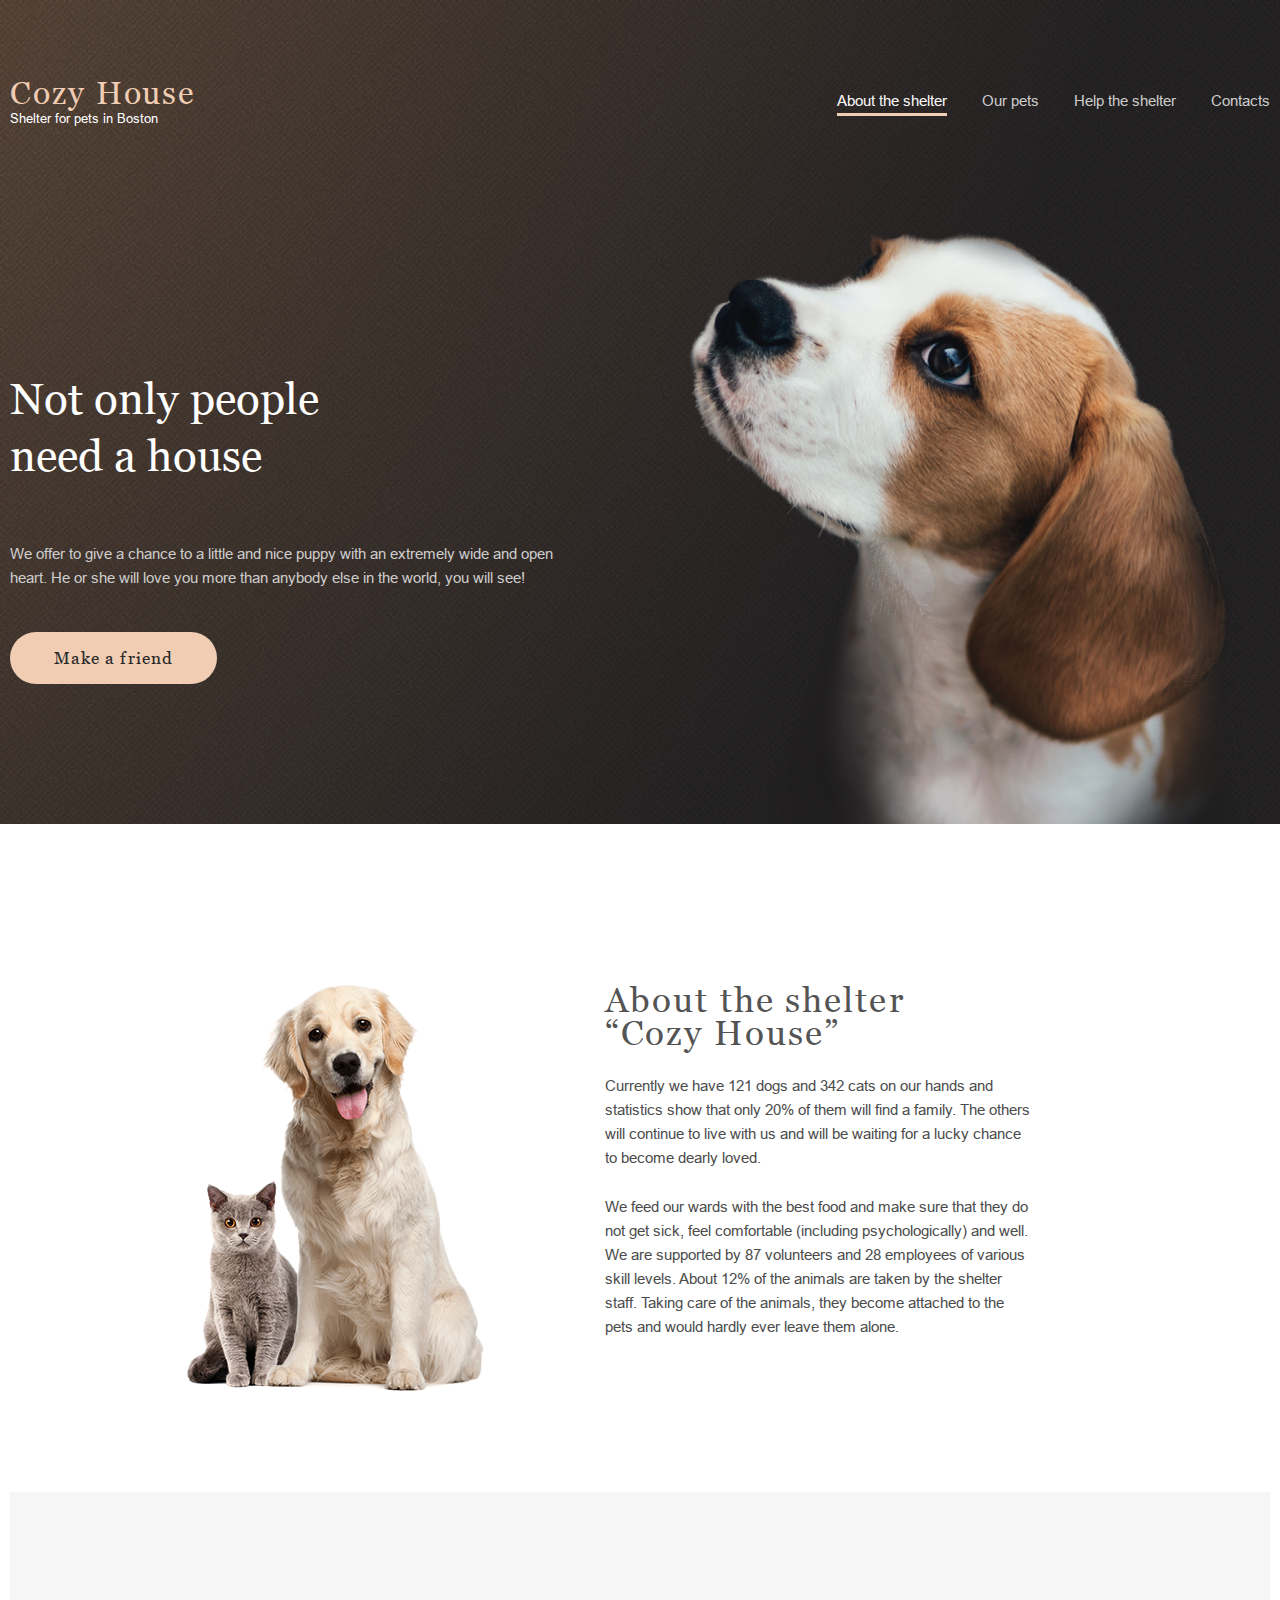
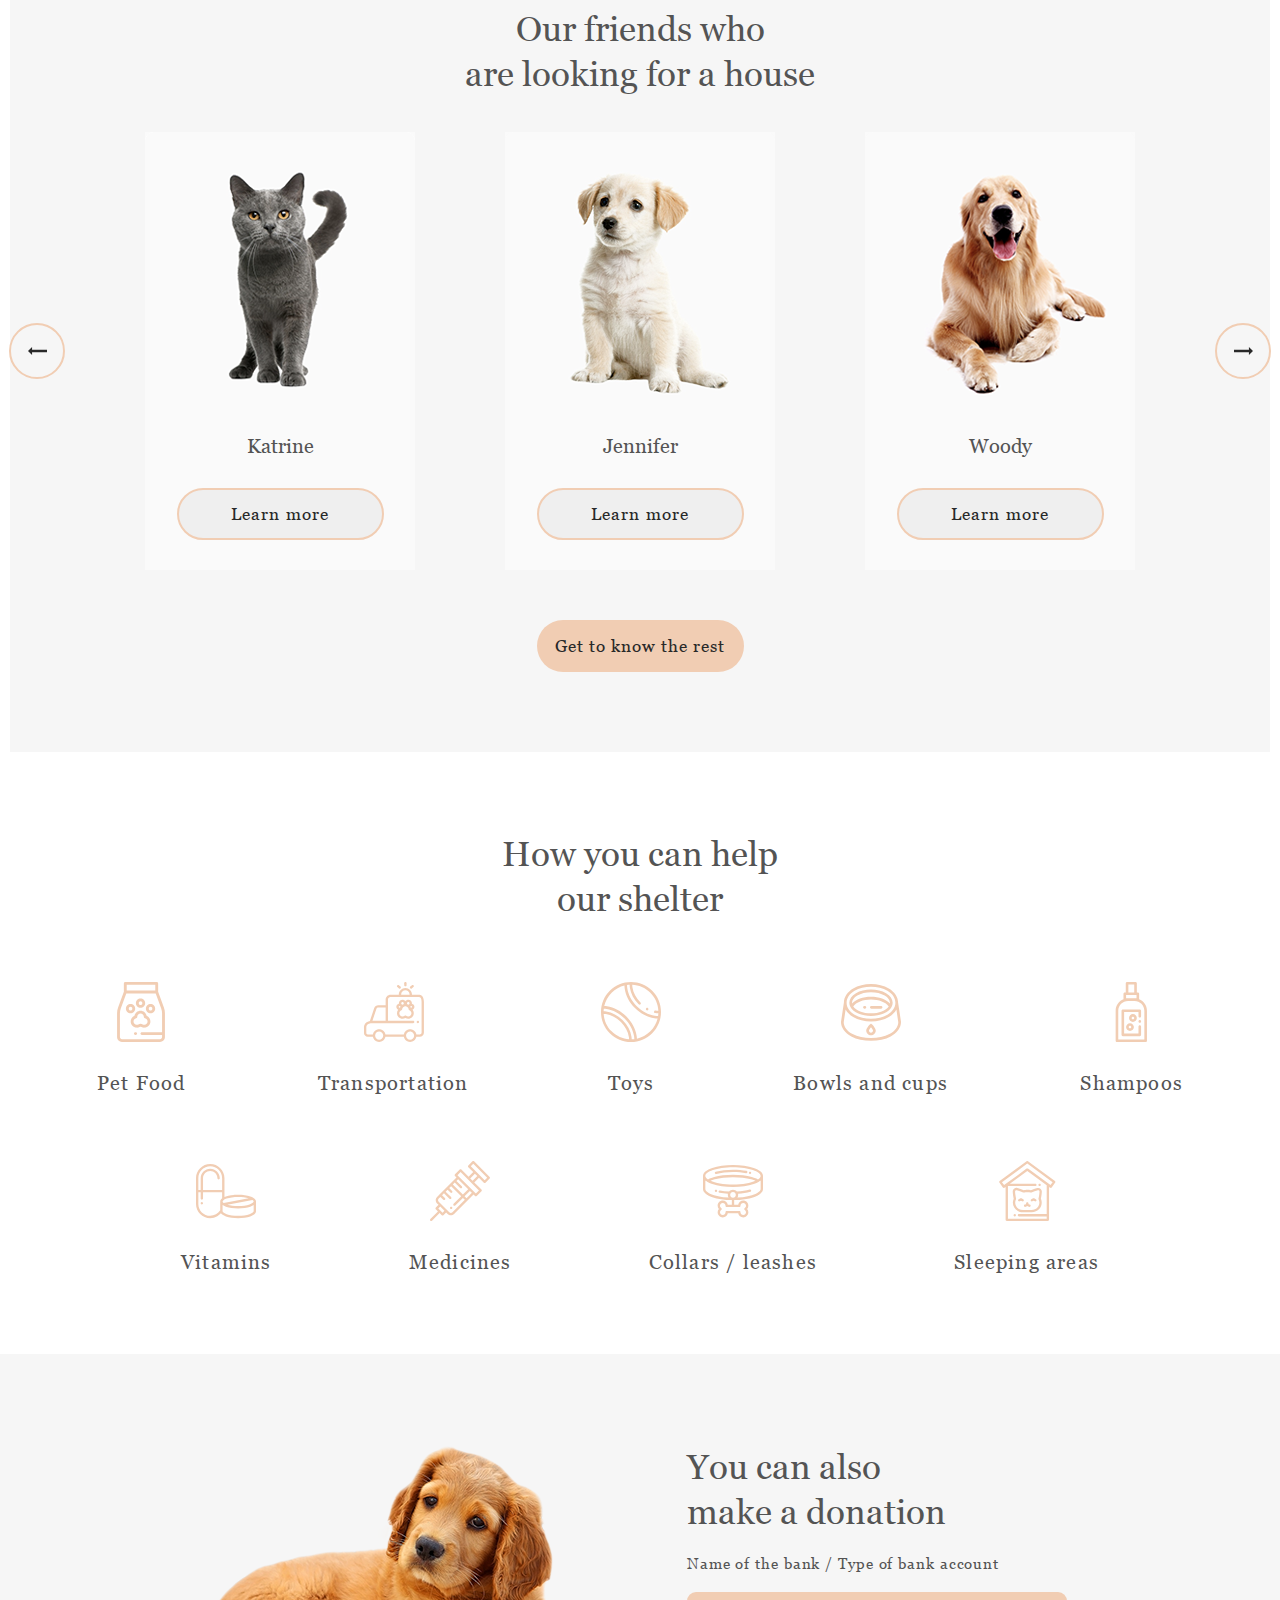
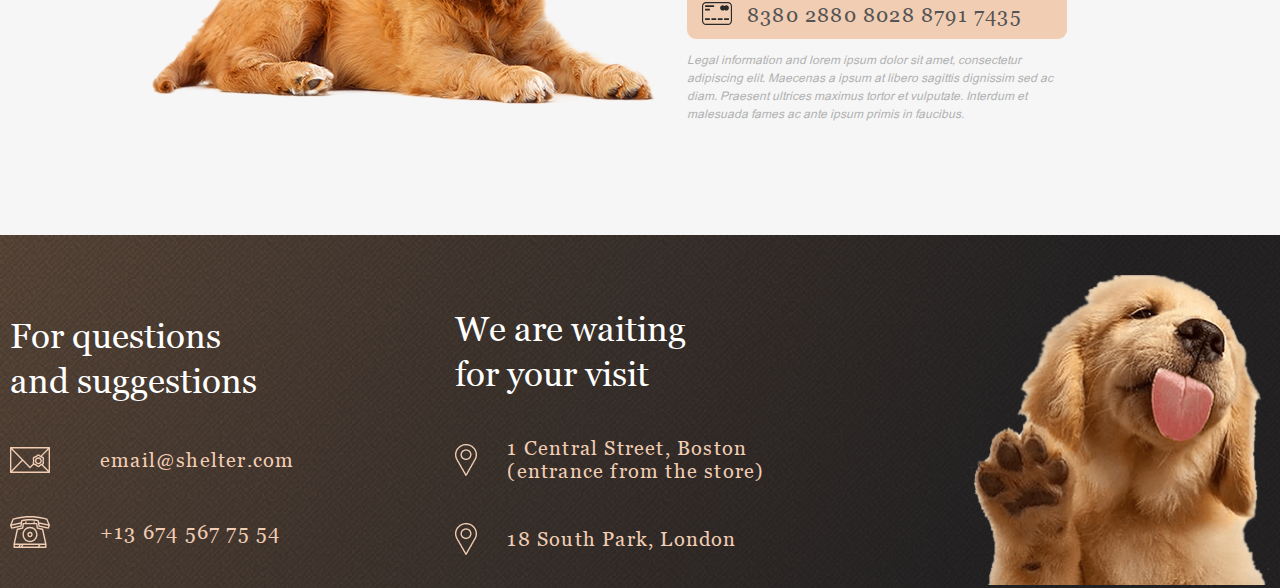
<file: index.html>
<!DOCTYPE html>
<html lang="en">
<head>
    
    <meta charset="UTF-8">
    <meta http-equiv="X-UA-Compatible" content="IE=edge">
    <meta name="viewport" content="width=device-width, initial-scale=1.0">
    <link rel="stylesheet" href="./styles/normalize.css">
    <link rel="stylesheet" href="./styles/style.css">
    <title>Shelter</title>

</head>
<body>
    <div class="header-background">
        <div class="container">
            <!-- Header -->
            <div class="header">
                <div class="nav-wrapper">
                    <a class="header-logo" href="../pages//index.html">
                        <h1 class="logo-title">Cozy House</h1>
                        <p class="logo-subtitle">Shelter for pets in Boston</p>
                    </a>
                </div>

                <div class="header-nav">

                    <nav class="nav-list">
                        <ul class="nav-link">
                            <li class="nav-item selected"><a href="#about" class="nav-link">About the shelter</a></li>
                            <li class="nav-item"><a href="./ourPets.html" class="nav-link"  >Our pets</a></li>
                            <li class="nav-item"><a href="#help" class="nav-link">Help the shelter</a></li>
                            <li class="nav-item"><a href="#contact" class="nav-link">Contacts</a></li>
                        </ul>
                    </nav>
                </div>
            </div>
            <!-- Main -->
            <main id="main" >
                <div class="hero-wrapper">
                    <div class="hero-info">
                        <h2 class="hero-title">Not only people need a house</h2>
                        <p class="hero-desc">
                            We offer to give a chance to a little and nice puppy 
                            with an extremely wide and open heart. He or she will 
                            love you more than anybody else in the world, you will see!
                        </p>
                        <a class="btn hero-btn" href="#ourpets">Make a friend</a>
                    </div>
                    <div class="hero-img"> </div>
                </div>
            </main>
        </div>
    </div>

    <!-- About -->

    <section id="about">
        <div class="about">
            <div class="container">
                <div class="about-wrapper">
                    <div class="about-img"></div>
                    <div class="about-info">
                        <h2 class="about-title">About the shelter<br>“Cozy House”</h2>
                        <p class="about-desc">Currently we have 121 dogs and 342 cats on our hands and statistics show that
                            only 20% of them will find a family. The others will continue to live with us and will be
                            waiting for a lucky chance to become dearly loved.</p>
                        <p class="about-desc">We feed our wards with the best food and make sure that they do not get sick,
                            feel comfortable (including psychologically) and well. We are supported by 87 volunteers and 28
                            employees of various skill levels. About 12% of the animals are taken by the shelter staff.
                            Taking care of the animals, they become attached to the pets and would hardly ever leave them
                            alone.
                        </p>
                    </div>
                </div>
            </div>
        </div>
    </section>

    <!-- Friends -->
    <section class="friends" id="ourpets">
        <div class="container">
            <div class="friends-wrapper">
                <h3 class="friends-title">
                    Our friends who <br>
                    are looking for a house
                </h3>
                <div class="slide-wrapper">
                    <div class="slide-nav prev">
                        <div class="icon-wrap">
                            <img src="./icons/prev.svg" alt="" class="slide-icon">
                        </div>
                    </div>

                        <div class="friend-cards">
                            <div class="friend-card">
                                <img src="./images/pets-katrine.png" alt="">
                                <div class="friend-title">Katrine</div>
                                <button class="btn friend-btn">Learn more</button>
                            </div>
                            <div class="friend-card">
                                <img src="./images/pets-jennifer.png" alt="">
                                <div class="friend-title">Jennifer</div>
                                <button class="btn friend-btn">Learn more</button>
                            </div>
                            <div class="friend-card">
                                <img src="./images/pets-woody.png" alt="">
                                <div class="friend-title">Woody</div>
                                <button class="btn friend-btn">Learn more</button>
                            </div>

                        </div>
                      
                    <div class="slide-nav next">
                        <div class="icon-wrap">
                            <img class="slide-icon" src="./icons/next.svg" alt="">
                        </div>
                    </div>
                </div>
                <div class="friends-btn__wrapper">
                    <button class="btn friends-btn">
                     Get to know the rest
                    </button>
                </div>
            </div>
        </div>
    </section>


    <!-- Help -->
    <section class="help" id="help" >
        <div class="container">
            <h2 class="friends-title">
                How you can help <br> our shelter
            </h2>
            <div class="help-icons__wrapper">
                <div class="help-icons__first">
                    <div>
                        <div class="flex justify-center">
                            <img class="help-icon" src="./icons/icon-pet-food.svg" alt="">
                        </div>
                        <div class="help-icon__title">
                            Pet Food
                        </div>
                    </div>
                    <div>
                        <div class="flex justify-center">
                            <img class="help-icon" src="./icons/icon-transportation.svg" alt="">
                        </div>
                        <div class="help-icon__title">
                            Transportation
                        </div>
                    </div>
                    <div>
                        <div class="flex justify-center">
                            <img class="help-icon" src="./icons/icon-toys.svg" alt="">
                        </div>
                        <div class="help-icon__title">
                            Toys
                        </div>
                    </div>
                    <div>
                        <div class="flex justify-center">
                            <img class="help-icon" src="./icons/icon-bowls-and-cups.svg" alt="">
                        </div>
                        <div class="help-icon__title">
                            Bowls and cups
                        </div>
                    </div>
                    <div>
                        <div class="flex justify-center">
                            <img class="help-icon" src="./icons/icon-shampoos.svg" alt="">
                        </div>
                        <div class="help-icon__title">
                            Shampoos
                        </div>
                    </div>
                </div>
                <div class="help-icons__first">
                    <div>
                        <div class="flex justify-center">
                            <img src="./icons/icon-vitamins.svg" alt="">
                        </div>
                        <div class="help-icon__title">
                            Vitamins
                        </div>
                    </div>
                    <div>
                        <div class="flex justify-center">
                            <img src="./assets//icons/icon-medicines.svg" alt="">
                        </div>
                        <div class="help-icon__title">
                            Medicines
                        </div>
                    </div>
                    <div>
                        <div class="flex justify-center">
                            <img src="./icons/icon-collars-leashes.svg" alt="">
                        </div>
                        <div class="help-icon__title">
                            Collars / leashes
                        </div>
                    </div>
                    <div>
                        <div class="flex justify-center">
                            <img src="./icons/icon-sleeping-area.svg" alt="">
                        </div>
                        <div class="help-icon__title">
                            Sleeping areas
                        </div>
                    </div>
                </div>
            </div>
        </div>
    </section>

    <!-- Donation -->
    <section class="donation"  >
        <div class="container">
            <div class="donation-wrapper flex">
                <div>
                    <img src="./images/donation-dog.png" alt="">
                </div>
                <div class="donation-box">
                    <h2 class="friends-title donation-title">
                        You can also <br> make a donation
                    </h2>
                    <div class="donation-subtitle"> 
                        Name of the bank / Type of bank account
                    </div>
                    <div class="donation-card flex align-center">
                        <div>
                            <img src="./icons/credit-card.svg" alt="">
                        </div>
                        <div class="donation-card__number">8380 2880 8028 8791 7435</div>
                    </div>
                    <p class="donation-text">Legal information and lorem ipsum dolor sit amet, consectetur adipiscing
                        elit. Maecenas a ipsum
                        at libero sagittis dignissim sed ac diam. Praesent ultrices maximus tortor et vulputate.
                        Interdum et malesuada fames ac ante ipsum primis in faucibus.
                    </p>
                </div>
            </div>
        </div>
    </section>

    <footer class="footer" id="contact" >
        <div class="container">
            <div class="contact-wrapper flex align-center">

                <div>
                    <h2 class="footer-title">
                        For questions <br> and suggestions
                    </h2>
                    <div class="address-wrapper flex align-center">
                        <img src="./icons/icon-email.svg" alt="">
                        <div class="address-title">email@shelter.com</div>
                    </div>
                    <div class="address-wrapper flex align-center">
                        <img src="./icons/icon-phone.svg" alt="">
                        <div class="address-title">+13 674 567 75 54</div>
                    </div>
                </div>

                <div>
                    <h2 class="footer-title">We are waiting <br> for your visit</h2>
                    <div class="address-wrapper flex align-center">
                       <a class="flex justify-center align-center" href="https://www.google.com/maps/@41.3158161,69.2758219,15z"
                           target="blank">
                        <img src="./icons/icon-marker.png" alt="">
                        <div class="address-title">1 Central Street, Boston (entrance from the store)</div>
                       </a>
                    </div>

                    <div class="address-wrapper flex align-center">
                        <a class="flex justify-center align-center"  href="https://www.google.com/maps/@41.3158161,69.2758219,15z"
                            target="blank">
                            <img src="./icons/icon-marker.png" alt="">
                            <div class="address-title">18 South Park, London </div>
                        </a>
                    </div>
                </div>
                <div class="footer-img">
                    <img src="./images/footer-puppy.png" alt="">
                </div>
            </div>
        </div>
    </footer>
</body>
</html>
</file>
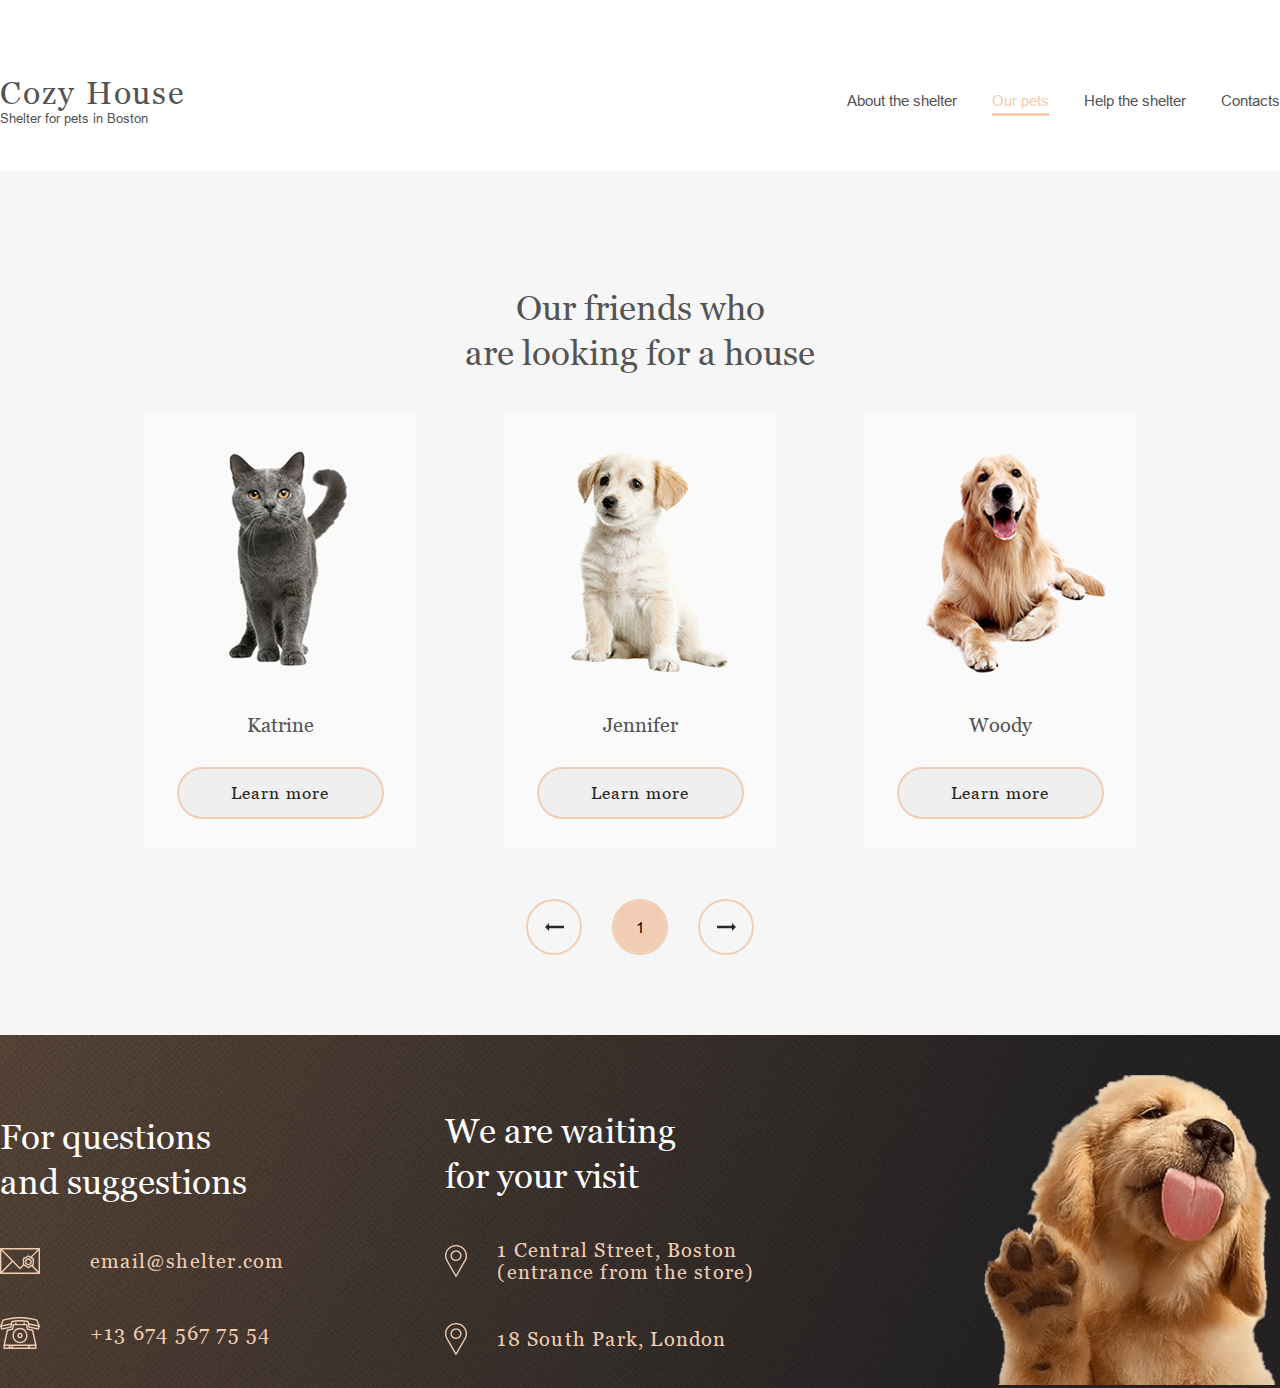
<file: ourPets.html>
<!DOCTYPE html>
<html lang="en">
<head>
    <meta charset="UTF-8">
    <meta http-equiv="X-UA-Compatible" content="IE=edge">
    <link rel="stylesheet" href="./styles/ourPets.css">
    <meta name="viewport" content="width=device-width, initial-scale=1.0">
    <title>Shelter</title>
</head>
<body>
    <div class="container">

        <div class="header">
            <a class="header-logo">
                <h1 class="logo-title"> Cozy House </h1>
                <p class="logo-subtitle">Shelter for pets in Boston</p>
            </a>

            <div class="header-nav">

                <nav class="nav-list">
                    <ul class="nav-link">
                        <li class="nav-item "><a href="./index.html" class="nav-link">About the shelter</a></li>
                        <li class="nav-item selected"><a href="./ourPets.html" class="nav-link"  >Our pets</a></li>
                        <li class="nav-item"><a href="#help" class="nav-link">Help the shelter</a></li>
                        <li class="nav-item"><a href="#contact" class="nav-link">Contacts</a></li>
                    </ul>
                </nav>
            </div>

        </div>

        <section class="friends" id="ourpets">
            <div class="container">
                <div class="friends-wrapper">
                    <h3 class="friends-title">
                        Our friends who <br>
                        are looking for a house
                    </h3>
                    <div class="slide-wrapper">
    
                            <div class="friend-cards">
                                <div class="friend-card">
                                    <img src="./images/pets-katrine.png" alt="">
                                    <div class="friend-title">Katrine</div>
                                    <button class="btn friend-btn">Learn more</button>
                                </div>
                                <div class="friend-card">
                                    <img src="./images/pets-jennifer.png" alt="">
                                    <div class="friend-title">Jennifer</div>
                                    <button class="btn friend-btn">Learn more</button>
                                </div>
                                <div class="friend-card">
                                    <img src="./images/pets-woody.png" alt="">
                                    <div class="friend-title">Woody</div>
                                    <button class="btn friend-btn">Learn more</button>
                                </div>
    
                            </div>
                    </div>
                    <div class="friends-btn__wrapper">
                        <div class="slide-nav prev">
                            <div class="icon-wrap">
                                <img src="./icons/prev.svg" alt="" class="slide-icon">
                            </div>
                        </div>
                        <div class="slide-nav prev">
                            <div class="icon-wrap active">
                                1
                            </div>
                        </div>
                        <div class="slide-nav next">
                            <div class="icon-wrap">
                                <img class="slide-icon" src="./icons/next.svg" alt="">
                            </div>
                        </div>
                    </div>
                </div>
            </div>
        </section>

        <footer class="footer" id="contact" >
            <div class="container">
                <div class="contact-wrapper flex align-center">
    
                    <div>
                        <h2 class="footer-title">
                            For questions <br> and suggestions
                        </h2>
                        <div class="address-wrapper flex align-center">
                            <img src="./icons/icon-email.svg" alt="">
                            <div class="address-title">email@shelter.com</div>
                        </div>
                        <div class="address-wrapper flex align-center">
                            <img src="./icons/icon-phone.svg" alt="">
                            <div class="address-title">+13 674 567 75 54</div>
                        </div>
                    </div>
    
                    <div>
                        <h2 class="footer-title">We are waiting <br> for your visit</h2>
                        <div class="address-wrapper flex align-center">
                           <a class="flex justify-center align-center" href="https://www.google.com/maps/@41.3158161,69.2758219,15z"
                               target="blank">
                            <img src="./icons/icon-marker.png" alt="">
                            <div class="address-title">1 Central Street, Boston (entrance from the store)</div>
                           </a>
                        </div>
    
                        <div class="address-wrapper flex align-center">
                            <a class="flex justify-center align-center"  href="https://www.google.com/maps/@41.3158161,69.2758219,15z"
                                target="blank">
                                <img src="./icons/icon-marker.png" alt="">
                                <div class="address-title">18 South Park, London </div>
                            </a>
                        </div>
                    </div>
                    <div class="footer-img">
                        <img src="./images/footer-puppy.png" alt="">
                    </div>
                </div>
            </div>
        </footer>
    
    </div>
</body>
</html>
</file>
<file: styles/style.css>
@font-face {
    font-family: Arial;
    font-style: normal;
    font-weight: normal;
    src: local('Arial'), url(../../assets/fonts/Arial.woff);
}
@font-face {
    font-family: 'Georgia';
    font-style: normal;
    font-weight: normal;
    src: local('Georgia'), url(../../assets/fonts/Georgia.woff);
}
body {
    padding: 0;
    box-sizing: border-box;
    min-width: 320px;
    margin: 0 auto;
    font-family: Arial, sans-serif;
    font-size: 15px;
}
html {
    scroll-behavior: smooth;
  }
body {
    padding: 0;
    box-sizing: border-box;
    min-width: 320px;
    margin: 0 auto;
    font-family: Arial, sans-serif;
    font-size: 15px;
}
.container {
    max-width: 1280px;
    margin: 0 auto;
    padding: 0px 10px 0 10px;
}
h1{
    margin: 0;
    padding: 0;
    font-family: Georgia, serif;
    font-size: 32px;
    color: #F1CDB3;
    line-height: 35px;
    font-weight: 400;
    letter-spacing: 0.06em;
}
h2 {
    margin: 0;
    padding: 0;
    font-family: Georgia, serif;
    font-size: 25px;
    color: #000000;
    line-height: 32.5px;
}
a{
    text-decoration: none;
}
.header-logo{
    text-decoration: none;
}
.logo-subtitle{
    margin: 0;
    padding: 0;
    font-family: Arial;
    line-height: 15px;
    font-size: 13px;
    font-weight: 400;
    color: #FFFFFF;
}
.btn {
    display: flex;
    justify-content: center;
    align-items: center;
    margin: 0;
    padding: 0;
    text-decoration: none;
    width: 207px;
    height: 52px;
    color: #292929;
    border-radius: 100px;
    font-family: Georgia, serif;
    font-size: 17px;
    line-height: 22px;
    letter-spacing: 0.06em;
    outline: none;
    border: none;
    cursor: pointer;
    transition: 0.3s all;
}

.hero-btn {
    background: #F1CDB3;
    margin-top: 42px;
}
.friend-btn:hover{
    background-color: #F1CDB3 ;
}
.friends-btn:hover{
    background-color: #FFFFFF;
    border: 2px solid #F1CDB3;
}
.hero-btn:hover{
    background-color: #FFFFFF;
    border: 1px solid #F1CDB3;
}
.nav-item.selected>.nav-link {
    color: #FAFAFA;
    cursor: default;
}

.nav-item.selected>.nav-link::after {
    content: "";
    position: absolute;
    bottom: 10px;
    left: 0;
    width: 100%;
    height: 3px;
    border-bottom: 3px solid #F1CDB3;
}

.nav-link:hover {
    color: #FAFAFA;
}
@media (min-width: 1280px){
    .header-background {
        background: url("../images/start-screen-gradient-background.png");
        background-size: cover;
    }
    .header {
        padding-top: 60px;
        display: flex;
        justify-content: space-between;
        align-items: center;
    }
    .nav-wrapper{
        display: flex;
        justify-content: space-between;
        align-items: center;
       
    }
    .nav-list{
        display: flex;
        align-items: center;
        
    }
    .nav-item:not(:last-child) {
        margin-right: 35px;
    }

    .nav-link {
        display: flex;
        justify-content: space-between;
        position: relative;
        text-align: center;
        font-size: 15px;
        line-height: 51px;
        color: #CDCDCD;
        list-style: none;
        text-decoration: none;
    }

    .hero-wrapper {
        display: flex;
        align-items: center;
        margin-top: 90px;
    }

    .hero-title {
        margin: 0;
        font-family: Georgia, serif;
        color: #FFFFFF;
        font-weight: 400;
        line-height: 57px;
        font-size: 44px;
        text-align: left;
        padding-bottom: 42px;
        width: 310px;
        max-width: 100%;
    }

    .hero-desc {
        font-family: Arial, serif;
        color: #CDCDCD;
        font-weight: 400;
        line-height: 24px;
        font-size: 15px;
        text-align: left;
    }
    .hero-img {
        background: url("../images/start-screen-puppy.png");
        width: 100%;
        height: 593px;
        background-size: contain;
        background-position: 88% 100%;
        background-repeat: no-repeat;
    }

    .about {
        margin-top: 80px;
    }

    .about-wrapper {
        display: flex;
        padding: 80px 175px 100px 175px;
    }

    .about-img {
        background: url("../images/about-pets.png");
        width: 300px;
        height: 408px;
        background-size: cover;
        background-repeat: no-repeat;
        margin-right: 120px;
    }
    .about-info {
        width: 430px;
        max-width: 100%;
    }

    .about-title {
        color: #545454;
        font-weight: 400;
        font-size: 35px;
        letter-spacing: 0.06em;
        margin-bottom: 25px;

    }

    .about-desc {
        color: #4C4C4C;
        font-weight: 400;
        font-size: 15px;
        line-height: 24px;
        margin-bottom: 25px;
    }

    .friends-wrapper{
        padding: 80px 0;
        width: 100%;
        background-color: #F6F6F6;
    }
    .friends-title{
        text-align: center;
        font-family: Georgia;
        font-weight: 400;
        font-size: 35px;
        line-height: 45px;
        color: #545454;
        letter-spacing: 0.06%;
        
    }
    .friend-cards{
        display: grid;
        grid-template-columns: 1fr 1fr 1fr;
        gap: 90px;
        padding: 0 80px;
    }
    .friend-card{
        transition: 0.3s all;
        background-color: #FAFAFA;
        cursor: pointer;
    }
    .friend-card:hover{
        background-color: #fff;
        box-shadow: -1px 8px 47px 1px rgba(0,0,0,0.15);
    }
    
    .friend-title{
        font-family: Georgia;
        font-size: 20px;
        font-weight: 400;
        text-align: center;
        line-height: 23px;
        letter-spacing: 0.06%;
        color: #545454;
        margin-top: 30px;
    }
    .friend-btn{
        border: 2px solid #F1CDB3;
        margin:30px auto ;
        transition: 0.3s all;
    }
    .friends-btn__wrapper{
        margin-top: 50px;
    }
    .friends-btn{
        background-color: #F1CDB3;
        margin: 0 auto;
    }

    .help{
        padding: 80px 0;
    }
    .help-icons__wrapper {
        padding: 0 87px;
        margin-top: 60px;
    }
    .help-icon__title {
        color: #545454;
        letter-spacing: 0.06em;
        font-family: Georgia, serif;
        font-weight: 400;
        font-size: 20px;
        line-height: 23px;
        margin-top: 30px;
        text-align: center;
    }
    .help-icons__first {
        display: flex;
        justify-content: space-between;
    }
    .help-icons__first:first-child {
        margin-bottom: 66px;
    }

    .help-icons__first:last-child {
        padding: 0 84px;
    }

    .donation{
        background-color: #f6f6f6;
    }
    .donation-wrapper {
        padding: 91px 142px 100px;
        gap: 30px;
    }
    .donation-box{
        width: 380px;
        max-width: 100%;
    }
    .donation-title {
        text-align: left;
        margin-bottom: 20px;
    }
    .donation-subtitle {
        color: #545454;
        letter-spacing: 0.06em;
        font-size: 15px;
        line-height: 17px;
        font-weight: 400;
        font-family: Georgia, serif;
        margin-bottom: 20px;
    }
    .donation-card {
        background-color: #F1CDB3;
        border-radius: 9px;
        padding: 10px 15px;
        gap: 15px;
        cursor: pointer;
        transition: 0.3s all;
    }
    .donation-card:hover{
        background-color: #ffdfc7;
    }


    .donation-card__number {
        letter-spacing: 0.06em;
        font-family: Georgia, serif;
        font-weight: 400;
        font-size: 20px;
        color: #545454;
    }
    .donation-text {
        color: #B2B2B2;
        font-style: italic;
        font-weight: 400;
        font-size: 12px;
        line-height: 18px;
    }

    .footer {
        background: url("../images/start-screen-gradient-background.png");
        background-size: cover;
        padding: 40px 0 0 0;
    }

    .footer-title {
        color: #FFFFFF;
        font-size: 35px;
        font-weight: 400;
        line-height: 45px;
        margin-bottom: 40px;
    }

    .contact-wrapper {
        gap: 161px;
    }

}



.address-wrapper {
    gap: 20px;
}

.address-wrapper:not(:last-child) {
    margin-bottom: 40px;
}

.address-title {
    color: #F1CDB3;
    letter-spacing: 0.06em;
    font-weight: 400;
    font-size: 20px;
    font-family: Georgia, serif;
    font-weight: 400;
    margin-left: 30px;
}

.slide-wrapper {
    display: flex;
    align-items: center;
    justify-content: center;
}
.slide-icon {
    width: 19px;
}
.icon-wrap {
    display: flex;
    justify-content: center;
    align-items: center;
    width: 100%;
    height: 100%;
    cursor: pointer;
    transition: 0.3s all;
}
.icon-wrap:hover{
    background-color: #F1CDB3;
    border-radius: 100px;
}
.slide-nav {
    border: 2px solid #F1CDB3;
    border-radius: 100px;
    width: 52px;
    height: 52px;
    flex-shrink: 0;
}
/* Styles */
.flex {
    display: flex;
}
.justify-center {
    justify-content: center;
}
.align-center {
    align-items: center;
}
.flex-grow {
    flex-grow: 1;
}

.flex-shrink {
    flex-shrink: 1;
}
</file>
<file: styles/ourPets.css>
@font-face {
    font-family: Arial;
    font-style: normal;
    font-weight: normal;
    src: local('Arial'), url(../../assets/fonts/Arial.woff);
}
@font-face {
    font-family: 'Georgia';
    font-style: normal;
    font-weight: normal;
    src: local('Georgia'), url(../../assets/fonts/Georgia.woff);
}
body {
    padding: 0;
    box-sizing: border-box;
    min-width: 320px;
    margin: 0 auto;
    font-family: Arial, sans-serif;
    font-size: 15px;
}
html {
    scroll-behavior: smooth;
  }
body {
    padding: 0;
    box-sizing: border-box;
    min-width: 320px;
    margin: 0 auto;
    font-family: Arial, sans-serif;
    font-size: 15px;
}
.container {
    max-width: 1280px;
    margin: 0 auto;
}
h1{
    margin: 0;
    padding: 0;
    font-family: Georgia, serif;
    font-size: 32px;
    color: #545454;;
    line-height: 35px;
    font-weight: 400;
    letter-spacing: 0.06em;
}
h2 {
    margin: 0;
    padding: 0;
    font-family: Georgia, serif;
    font-size: 25px;
    color: #000000;
    line-height: 32.5px;
}
a{
    text-decoration: none;
}
.header-logo{
    text-decoration: none;
}
.logo-subtitle{
    margin: 0;
    padding: 0;
    font-family: Arial;
    line-height: 15px;
    font-size: 13px;
    font-weight: 400;
    color: #545454;;
}
.nav-item.selected>.nav-link {
    color: #F1CDB3;
    cursor: default;
}

.nav-item.selected>.nav-link::after {
    content: "";
    position: absolute;
    bottom: 10px;
    left: 0;
    width: 100%;
    height: 3px;
    border-bottom: 3px solid #F1CDB3;
}
.nav-item.selected>.nav-link {
    color: #F1CDB3;
    cursor: default;
}
.nav-link:hover {
    color: #F1CDB3;
}
.btn {
    display: flex;
    justify-content: center;
    align-items: center;
    margin: 0;
    padding: 0;
    text-decoration: none;
    width: 207px;
    height: 52px;
    color: #292929;
    border-radius: 100px;
    font-family: Georgia, serif;
    font-size: 17px;
    line-height: 22px;
    letter-spacing: 0.06em;
    outline: none;
    border: none;
    cursor: pointer;
    transition: 0.3s all;
}


.slide-wrapper {
    display: flex;
    align-items: center;
    justify-content: center;
}
.slide-icon {
    width: 19px;
}
.icon-wrap {
    display: flex;
    justify-content: center;
    align-items: center;
    width: 100%;
    height: 100%;
    cursor: pointer;
    transition: 0.3s all;
}
.icon-wrap:hover{
    background-color: #F1CDB3;
    border-radius: 100px;
}
.slide-nav {
    border: 2px solid #F1CDB3;
    border-radius: 100px;
    width: 52px;
    height: 52px;
    flex-shrink: 0;
}
.active{
    background-color: #F1CDB3;
    border-radius: 100px;
}

@media (min-width: 1280px){
    .header {
        padding-top: 60px;
        margin-bottom: 30px;
        display: flex;
        justify-content: space-between;
        align-items: center;
    }
    .nav-wrapper{
        display: flex;
        justify-content: space-between;
        align-items: center;
       
    }
    .nav-list{
        display: flex;
        align-items: center;
        
    }
    .nav-item:not(:last-child) {
        margin-right: 35px;
    }

    .nav-link {
        display: flex;
        justify-content: space-between;
        position: relative;
        text-align: center;
        font-size: 15px;
        line-height: 51px;
        color: #545454;
        list-style: none;
        text-decoration: none;
    }
    .friends-wrapper{
        padding: 80px 0;
        width: 100%;
        background-color: #F6F6F6;
    }
    .friends-title{
        text-align: center;
        font-family: Georgia;
        font-weight: 400;
        font-size: 35px;
        line-height: 45px;
        color: #545454;
        letter-spacing: 0.06%;
        
    }
    .friend-cards{
        display: grid;
        grid-template-columns: 1fr 1fr 1fr;
        gap: 90px;
        padding: 0 80px;
    }
    .friend-card{
        transition: 0.3s all;
        background-color: #FAFAFA;
        cursor: pointer;
    }
    .friend-card:hover{
        background-color: #fff;
        box-shadow: -1px 8px 47px 1px rgba(0,0,0,0.15);
    }
    
    .friend-title{
        font-family: Georgia;
        font-size: 20px;
        font-weight: 400;
        text-align: center;
        line-height: 23px;
        letter-spacing: 0.06%;
        color: #545454;
        margin-top: 30px;
    }
    .friend-btn{
        border: 2px solid #F1CDB3;
        margin:30px auto ;
        transition: 0.3s all;
    }
    .friends-btn__wrapper{
        margin-top: 50px;
        display: flex;
        justify-content: center;
        gap: 30px;
    }
    .friends-btn{
        background-color: #F1CDB3;
        margin: 0 auto;
    }

    .help{
        padding: 80px 0;
    }
    .help-icons__wrapper {
        padding: 0 87px;
        margin-top: 60px;
    }

    .footer {
        background: url("../images/start-screen-gradient-background.png");
        background-size: cover;
        padding: 40px 0 0 0;
    }

    .footer-title {
        color: #FFFFFF;
        font-size: 35px;
        font-weight: 400;
        line-height: 45px;
        margin-bottom: 40px;
    }

    .contact-wrapper {
        gap: 161px;
    }

    .address-wrapper {
        gap: 20px;
    }
    
    .address-wrapper:not(:last-child) {
        margin-bottom: 40px;
    }
    
    .address-title {
        color: #F1CDB3;
        letter-spacing: 0.06em;
        font-weight: 400;
        font-size: 20px;
        font-family: Georgia, serif;
        font-weight: 400;
        margin-left: 30px;
    }

}

/* Styles */
.flex {
    display: flex;
}
.justify-center {
    justify-content: center;
}
.align-center {
    align-items: center;
}
.flex-grow {
    flex-grow: 1;
}

.flex-shrink {
    flex-shrink: 1;
}
</file>
